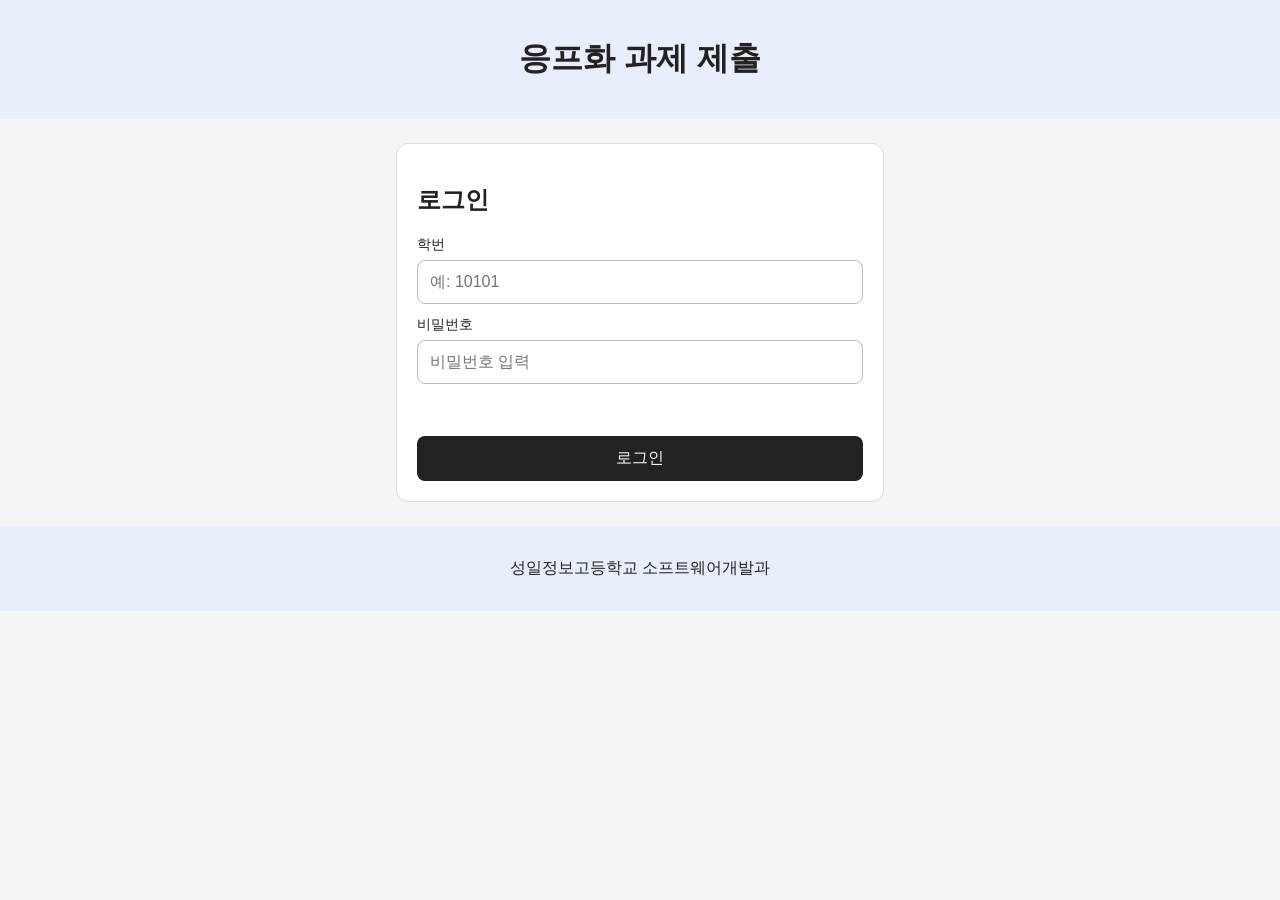
<file: 로그인.html>
<!doctype html>
<html lang="ko">
<head>
  <meta charset="utf-8">
  <meta name="viewport" content="width=device-width, initial-scale=1">
  <title>응프화 과제 제출</title>
  <link rel="stylesheet" href="로그인.css">
</head>
<body>
  <!-- 위쪽 제목 영역 -->
  <header class="bar">
    <h1>응프화 과제 제출</h1>
  </header>

  <main class="wrap">
    <!-- 로그인 화면 -->
    <section id="login" class="card">
      <h2>로그인</h2>

      <!-- label의 for와 input의 id를 연결 -->
      <label for="studentId">학번</label>
      <input id="studentId" type="text" placeholder="예: 10101">

      <label for="pw">비밀번호</label>
      <input id="pw" type="password" placeholder="비밀번호 입력">

      <!-- 오류 메시지 자리 -->
      <p id="msg" class="error" aria-live="polite"></p>

      <!-- 클릭 시 로그인 검사 -->
      <button id="loginBtn" class="btn" type="button">로그인</button>
    </section>

    <!-- 홈 화면: 처음에는 숨김 -->
    <section id="home" class="card hidden">
      <h2>홈 화면</h2>
      <p>로그인에 성공했습니다.</p>
      <button id="logoutBtn" class="btn" type="button">로그아웃</button>
    </section>
  </main>

  <!-- 아래쪽 학교명 영역 -->
  <footer class="bar">
    <p>성일정보고등학교 소프트웨어개발과</p>
  </footer>

  <script src="로그인.js"></script>
</body>
</html>
</file>
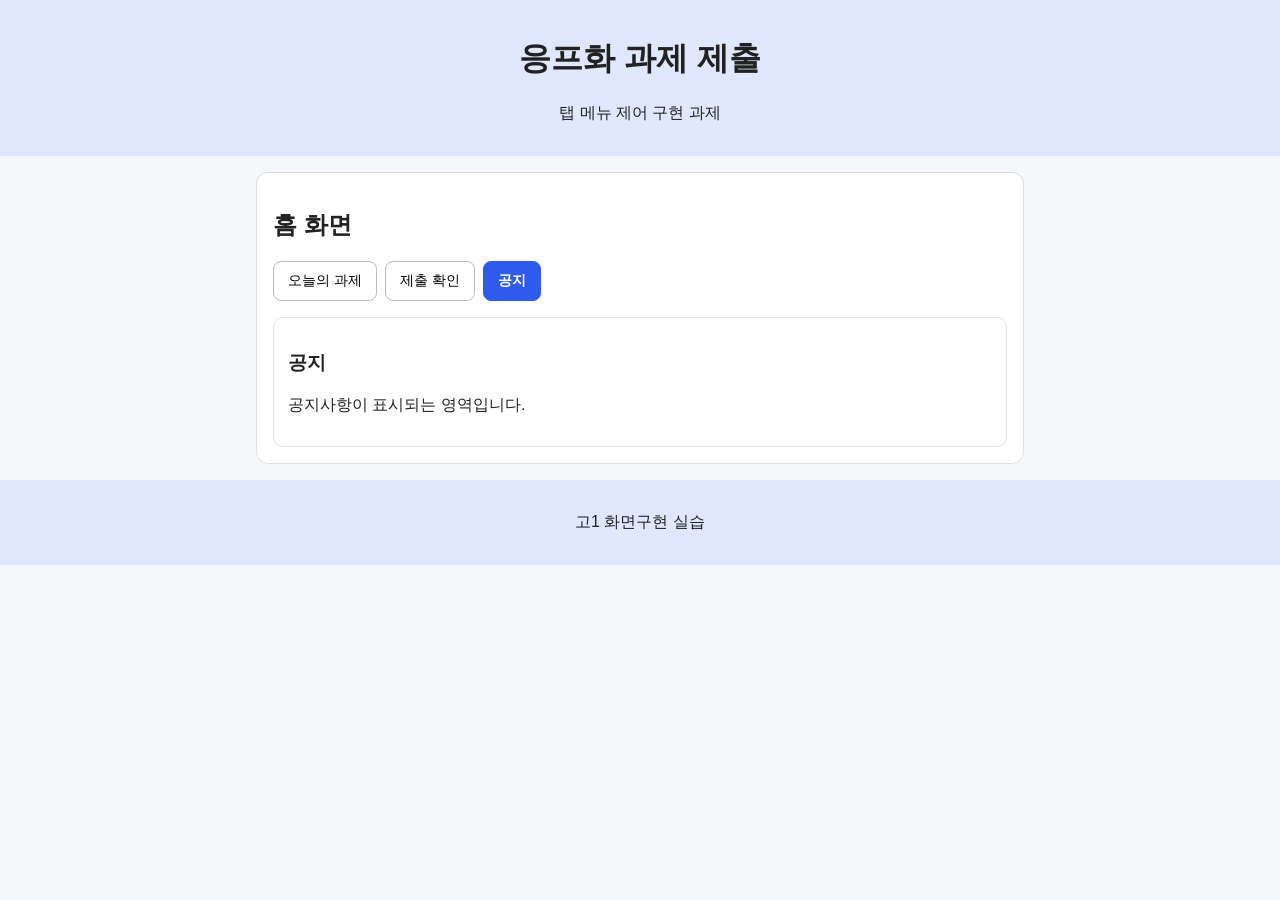
<file: 탭전환.html>
<!doctype html>
<html lang="ko">
<head>
  <meta charset="utf-8">
  <meta name="viewport" content="width=device-width, initial-scale=1">
  <title>응프화 과제 제출 - 탭 메뉴 제어</title>
  <link rel="stylesheet" href="탭전환.css">
</head>
<body>
  <header class="site-header">
    <h1>응프화 과제 제출</h1>
    <p>탭 메뉴 제어 구현 과제</p>
  </header>

  <main class="site-main">
    <section class="card">
      <h2>홈 화면</h2>

      <!-- data-target 값은 연결할 탭 내용의 id를 뜻함 -->
      <nav class="tab-menu" aria-label="과제 메뉴">
        <button type="button" class="tabBtn" data-target="tabToday">오늘의 과제</button>
        <button type="button" class="tabBtn" data-target="tabSubmit">제출 확인</button>
        <button type="button" class="tabBtn" data-target="tabNotice">공지</button>
      </nav>

      <section id="tabToday" class="tabPanel hidden">
        <h3>오늘의 과제</h3>
        <p>오늘의 과제 목록이 표시되는 영역입니다.</p>
      </section>

      <section id="tabSubmit" class="tabPanel hidden">
        <h3>제출 확인</h3>
        <p>제출 확인 내용이 표시되는 영역입니다.</p>
      </section>

      <section id="tabNotice" class="tabPanel hidden">
        <h3>공지</h3>
        <p>공지사항이 표시되는 영역입니다.</p>
      </section>
    </section>
  </main>

  <footer class="site-footer">
    <p>고1 화면구현 실습</p>
  </footer>

  <script src="탭전환.js"></script>
</body>
</html>
</file>
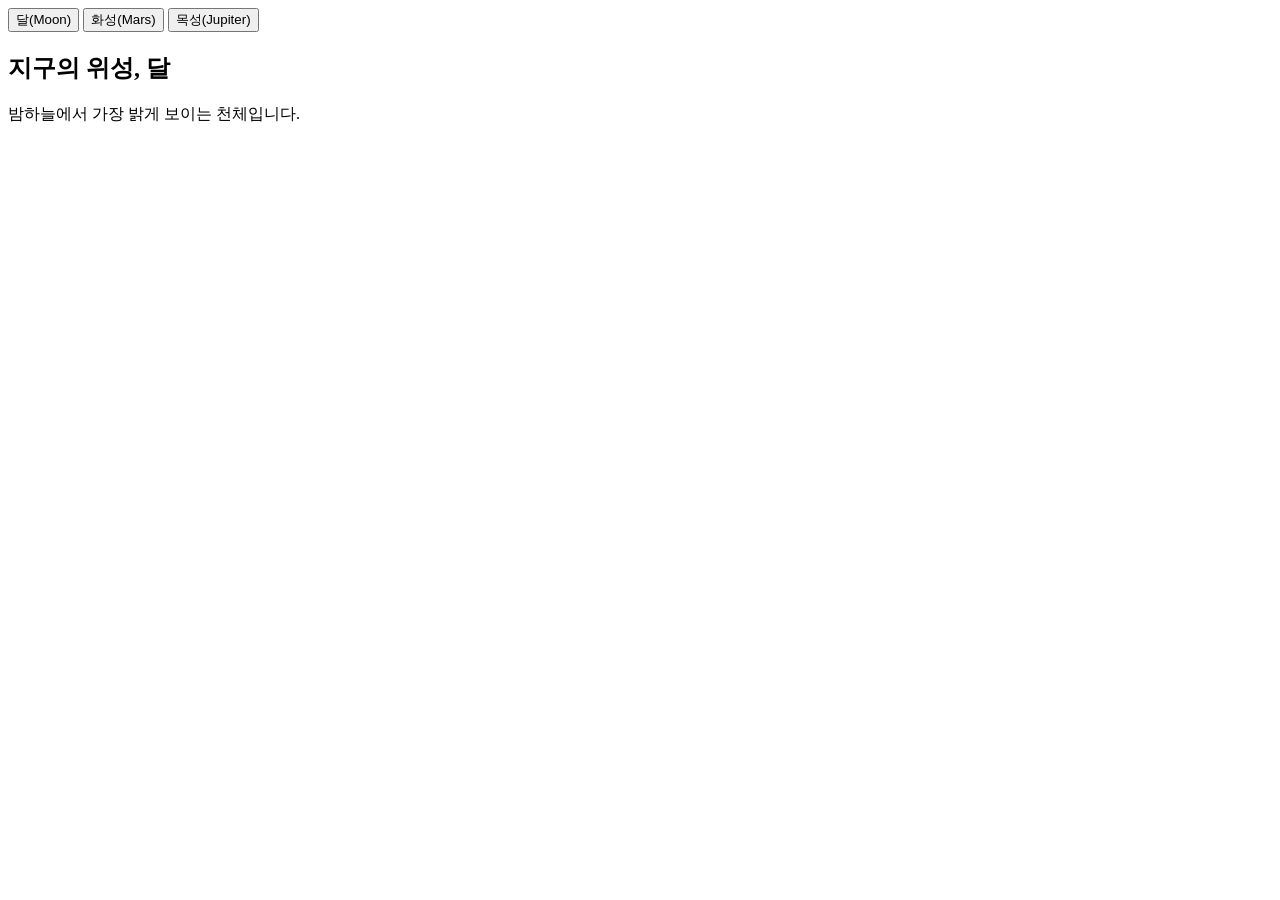
<file: 행성탭전환 - 연습.html>
<!doctype html>
<html lang="ko">
<head>
  <meta charset="utf-8">
  <meta name="viewport" content="width=device-width, initial-scale=1">
  <title>응프화 과제 제출 - 탭 메뉴 제어</title>
  <link rel="stylesheet" href="행성탭전환 - 연습.css?v=2">
</head>
<body>
  <div class="tabs">
    <button class="tabBtn active" data-target="moon">달(Moon)</button>
    <button class="tabBtn" data-target="mars">화성(Mars)</button>
    <button class="tabBtn" data-target="jupiter">목성(Jupiter)</button>
  </div>

  <div class="content-wrapper">
    <div id="moon" class="tabPanel">
      <h2>지구의 위성, 달</h2>
      <p>밤하늘에서 가장 밝게 보이는 천체입니다.</p>
    </div>
    <div id="mars" class="tabPanel hidden">
      <h2>붉은 행성, 화성</h2>
      <p>생명체가 살았을 가능성이 높은 행성입니다.</p>
    </div>
    <div id="jupiter" class="tabPanel hidden">
      <h2>태양계의 왕, 목성</h2>
      <p>태양계에서 가장 큰 가스 행성입니다.</p>
    </div>
  </div>

  <script src="행성탭전환 - 연습.js?v=2"></script>
</body>
</html>
</file>
<file: 로그인.css>
/* 모든 요소의 크기 계산 기준을 통일 */
* { box-sizing: border-box; }

/* 페이지 전체 기본 설정 */
body {
  margin: 0; /* 브라우저 기본 여백 제거 */
  font: 16px "Malgun Gothic", sans-serif; /* 기본 글꼴과 크기 설정 */
  background: #f5f5f5; /* 밝은 회색 배경 */
  color: #222; /* 기본 글자 색상 */
}

/* 위쪽 제목, 아래쪽 푸터에 공통 적용 */
.bar {
  padding: 16px 20px; /* 안쪽 여백 */
  text-align: center; /* 텍스트 중앙 정렬 */
  background: #e8eefc; /* 연한 파란색 배경 */
}

/* 가운데 본문 영역 */
.wrap { 
  max-width: 520px; /* 최대 너비 제한 */
  margin: auto; /* 좌우 중앙 정렬 */
  padding: 24px 16px; /* 안쪽 여백 */
}

/* 카드 박스 모양 */
.card {
  padding: 20px; /* 안쪽 여백 */
  border: 1px solid #ddd; /* 연한 회색 테두리 */
  border-radius: 12px; /* 둥근 모서리 */
  background: #fff; /* 흰색 배경 */
}

/* 화면 전환용 숨김 클래스 */
.hidden { display: none; } /* 로그인과 회원가입 화면을 전환할 때 사용 */

/* 라벨은 한 줄 전체를 차지 */
label {
  display: block; /* 라벨을 블록 요소로 만들어 한 줄 전체를 차지하게 함 */
  margin-bottom: 6px; /* 라벨과 입력칸 사이의 간격 */
  font-size: 14px; /* 라벨 글자 크기 */
}

/* 입력칸과 버튼의 공통 크기 */
input, .btn {
  width: 100%; /* 가로 전체를 차지하도록 설정 */
  padding: 12px; /* 안쪽 여백 */
  font-size: 16px; /* 글자 크기 */
  border-radius: 8px; /* 둥근 모서리 */
}

/* 입력칸 모양 */
input {
  margin-bottom: 12px; /* 입력칸과 다음 요소 사이의 간격 */
  border: 1px solid #bbb; /* 연한 회색 테두리 */
}

/* 입력칸 선택 시 테두리 강조 */
input:focus {
  outline: none; /* 기본 포커스 효과 제거 */
  border-color: #333; /* 테두리 색상 변경 */
}

/* 버튼 모양 */
.btn {
  border: 0; /* 테두리 제거 */
  background: #222; /* 진한 회색 배경 */
  color: #fff; /* 흰색 글자 */
  cursor: pointer; /* 마우스 커서 변경 */
}

/* 오류 메시지 자리 확보 */
.error {
  min-height: 20px; /* 오류 메시지 최소 높이 설정 */
  margin: 10px 0; /* 오류 메시지와 다른 요소 사이의 간격 */
  color: #c00; /* 빨간색 글자 */
  font-size: 14px; /* 오류 메시지 글자 크기 */
}
</file>
<file: 탭전환.css>
* {
  box-sizing: border-box;
}

body {
  margin: 0;
  font-family: "Malgun Gothic", sans-serif;
  background: #f5f7fb;
  color: #222;
}

.site-header,
.site-footer {
  padding: 16px;
  text-align: center;
  background: #dfe8ff;
}

.site-main {
  max-width: 800px;
  margin: 0 auto;
  padding: 16px;
}

.card {
  background: #fff;
  border: 1px solid #ddd;
  border-radius: 12px;
  padding: 16px;
}

.hidden {
  display: none;
}

.tab-menu {
  display: flex;
  gap: 8px;
  flex-wrap: wrap;
  margin-bottom: 16px;
}

.tabBtn {
  padding: 10px 14px;
  border: 1px solid #bbb;
  background: #fff;
  border-radius: 8px;
  font-size: 14px;
  cursor: pointer;
}

.active {
  background: #2f5bea;
  color: #fff;
  border-color: #2f5bea;
  font-weight: bold;
}

.tabPanel {
  border: 1px solid #e3e3e3;
  border-radius: 10px;
  padding: 14px;
}
</file>
<file: 행성탭전환 - 연습.css>
* {
  box-sizing: border-box;
}
/* 숨기기 망토 */
.hidden { display: none; }

/* 선택된 버튼 강조 */
.active { 
    background-color: #ffcc00; 
    font-weight: bold; 
    border-radius: 5px;
}
</file>
